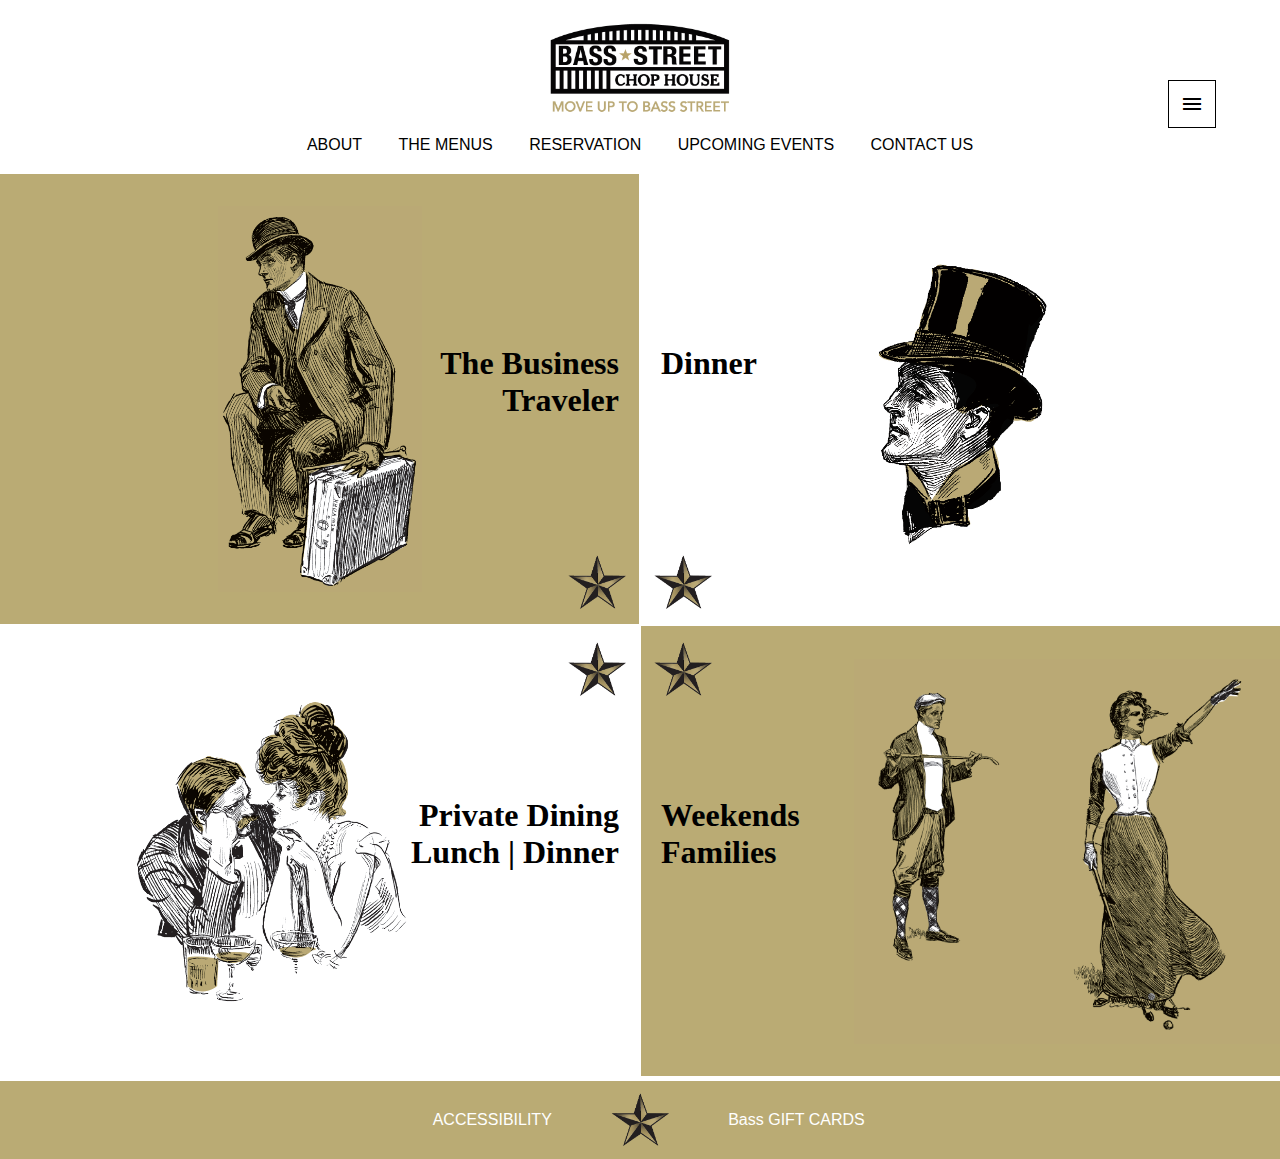
<file: index.html>
<html>
	<head>
		<title>Bass Street Chop House</title>
		<meta name="viewport" content="width=device-width" />
		<link rel="stylesheet" type="text/css" href="style.css" />
		<!--Material Design for Hamburger menu-->
		<link href="https://fonts.googleapis.com/icon?family=Material+Icons" rel="stylesheet">
	</head>
	
	<body>
		<div class="container">
			<div class="logo">
				<a href="index.html">
					<img src="./Photos/logo.PNG" alt="Logo of the restaurant"/>
				</a>
			</div>
			<!--Hamburger menu goes here-->
			<button class="ham">
				<!-- X and menu icon SVGs from material icons https://material.io/resources/icons/ -->
				<span class="menuIcon material-icons">
				  menu
				</span>
			</button>
			<ul class="menu">
				<li><a class="menuLink" href="./pages/business-traveler.html">Business Traveler</a></li>
				<li><a class="menuLink" href="./pages/dinner.html">Dinner</a></li>
				<li><a class="menuLink" href="./pages/private-dining.html">Private Dining</a></li>
				<li><a class="menuLink" href="./pages/weekends-families.html">Weekends Families</a></li>
				<li><a class="menuLink" href="#">Fresh Sheet</a></li>
			</ul>
			<!--<a href="index.html"><img src="Photos/" alt="Logo with the name of the Restaurant" /></a>-->
			<header class="website-header">
				<nav class="main-nav">
					<a href="pages/about.html">About</a>
					<a href="pages/the-menus.html">The Menus</a>
					<a href="pages/reservations.html">Reservation</a>
					<a href="pages/upcoming-events.html">Upcoming Events</a>
					<a href="pages/contact-us.html">Contact Us</a>
				</nav>
				
			</header>
			<!--The 4 squares in the body part-->
			<main>
				<div class="content-grid">
					<!--top left box-->
					<a href="pages/business-traveler.html" style="text-decoration: none;">
						<section id="accent-color" class="top-left">
							<div class="img1"></div>
							<h1>The Business Traveler</h1>
							<div class="star" id="star-position1"></div>
						</section>
					</a>
					
					<!--top right box-->
					<a href="pages/dinner.html" style="text-decoration: none;">
						<section class="top-right">
							<div class="img2"></div>
							<h1>Dinner</h1>
							<div class="star" id="star-position2"></div>
						</section>
					</a>
					<!--bottom left box-->
					<a href="pages/private-dining.html" style="text-decoration: none;">
						<section class="bottom-left">
							<div class="img3"></div>
							<h1>Private Dining<br>Lunch | Dinner</h1>
							<div class="star" id="star-position3"></div>
						</section>
					</a>
					
					<!--bottom right box-->
					<a href="pages/weekends-families.html" style="text-decoration: none;">
						<section id="accent-color" class="bottom-right" >
							<div class="img4"></div>
							<h1>Weekends Families</h1>
							<div class="star" id="star-position4"></div>
						</section>
					</a>
				</div>
			</main>
		</div>
	</body>
	<footer class="website-footer">
		<div id="footer-margin" class="footer-left"><a href="accessibility.html" style="text-decoration: none; color: white;">ACCESSIBILITY</a></div>
		<div class="footer-middle"><img src="./Photos/star.png" alt="A star"></div>
		<div id="footer-margin" class="footer-right"><a href="giftcards.html" style="text-decoration: none; color: white;">Bass GIFT CARDS</a></div>
	</footer>
	<script src="style.js"></script>
</html>
</file>
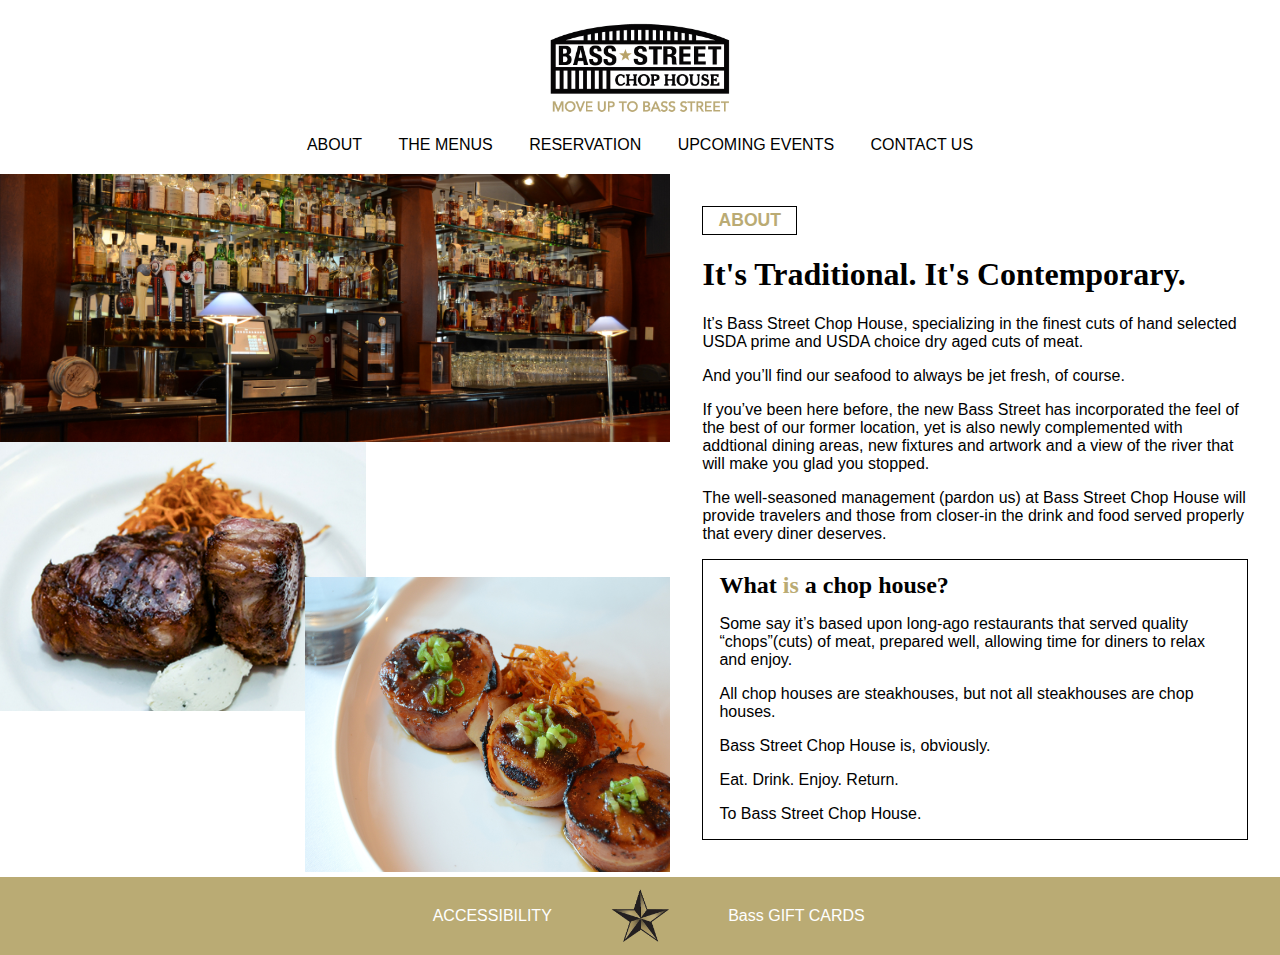
<file: pages/about.html>
<html>
	<head>
		<title>Bass Street Chop House</title>
		<meta name="viewport" content="width=device-width" />
		<link rel="stylesheet" type="text/css" href="../style.css" />
	</head>
	
	<body>
		<div class="container">
			<div class="logo">
				<a href="../index.html">
					<img src="../Photos/logo.PNG" alt="Logo of the restaurant"/>
				</a>
			</div>
	
			<!--<a href="index.html"><img src="Photos/" alt="Logo with the name of the Restaurant" /></a>-->
			<header class="website-header">
				<nav class="main-nav">
					<a href="about.html">About</a>
					<a href="the-menus.html">The Menus</a>
					<a href="reservations.html">Reservation</a>
					<a href="upcoming-events.html">Upcoming Events</a>
					<a href="contact-us.html">Contact Us</a>
				</nav>
				<!--Hamburger menu goes here-->
				
			</header>
			<main>
				<section class="✌">
					<div class="🅰"></div>
					<div class="🅱"></div>
					<div class="🆎"></div>

					<div class="👀">
						<div class="⏹"><a class="🟨">ABOUT</a></div>
						<div class="⬜">
							<h1>It's Traditional. It's Contemporary.</h1>
							<p>It’s Bass Street Chop House, specializing in the
								finest cuts of hand selected USDA prime
								and USDA choice dry aged cuts of meat.</p>
							<p>And you’ll find our seafood to always be jet fresh, of course.</p>
							<p>If you’ve been here before, the new Bass Street has incorporated
								the feel of the best of our former location, yet is also newly
								complemented with addtional dining areas, new fixtures and
								artwork and a view of the river that will make you glad you stopped.</p>
							<p>The well-seasoned management (pardon us) at Bass Street Chop
								House will provide travelers and those from closer-in the drink and
								food served properly that every diner deserves.</p>
						</div>
						<div class="🔲">
							<h2>What <a class="🟨">is</a> a chop house?</h2>
							<p>Some say it’s based upon long-ago restaurants
								that served quality “chops”(cuts) of meat,
								prepared well, allowing time for diners to
								relax and enjoy.</p>
							<p>All chop houses are steakhouses, but not all
								steakhouses are chop houses.</p>
							<p>Bass Street Chop House is, obviously.</p>
							<p>Eat. Drink. Enjoy. Return.</p>
							<p>To Bass Street Chop House.</p>
						</div>
					</div>
				</section>
			</main>
        </div>
    </body>
	<footer class="website-footer">
		<div id="footer-margin" class="footer-left"><a href="accessibility.html" style="text-decoration: none; color: white;">ACCESSIBILITY</a></div>
		<div class="footer-middle"><img src="../Photos/star.png" alt="A star"></div>
		<div id="footer-margin" class="footer-right"><a href="giftcards.html" style="text-decoration: none; color: white;">Bass GIFT CARDS</a></div>
	</footer>
	<script src="../style.js"></script>
</html>
</file>
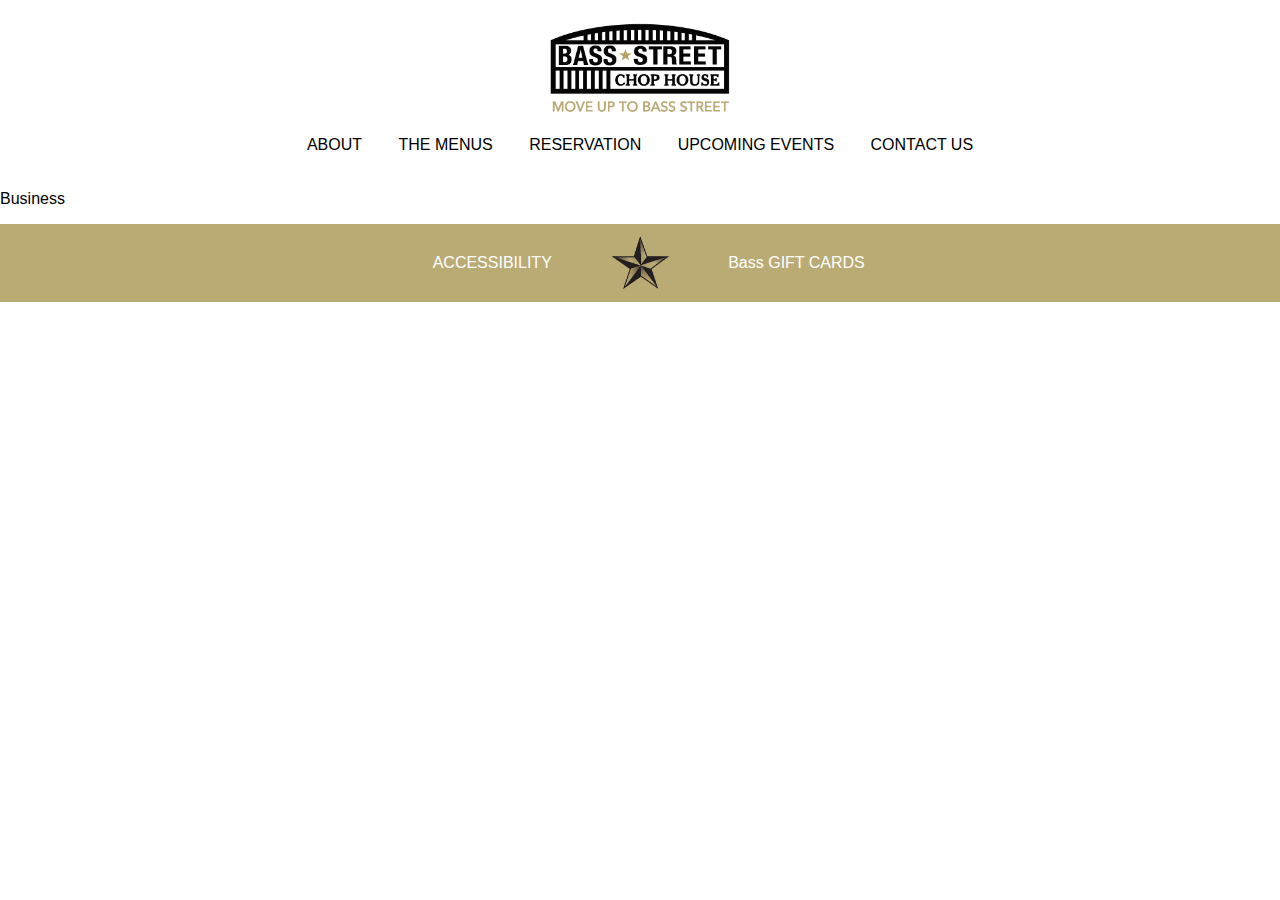
<file: pages/business-traveler.html>
<html>
	<head>
		<title>Bass Street Chop House</title>
		<meta name="viewport" content="width=device-width" />
		<link rel="stylesheet" type="text/css" href="../style.css" />
	</head>
	
	<body>
		<div class="container">
			<div class="logo">
				<a href="../index.html">
					<img src="../Photos/logo.PNG" alt="Logo of the restaurant"/>
				</a>
			</div>
	
			<!--<a href="index.html"><img src="Photos/" alt="Logo with the name of the Restaurant" /></a>-->
			<header class="website-header">
				<nav class="main-nav">
					<a href="about.html">About</a>
					<a href="the-menus.html">The Menus</a>
					<a href="reservations.html">Reservation</a>
					<a href="upcoming-events.html">Upcoming Events</a>
					<a href="contact-us.html">Contact Us</a>
				</nav>
				<!--Hamburger menu goes here-->
				
			</header>
			<p>Business</p>
        </div>
    </body>
	<footer class="website-footer">
		<div id="footer-margin" class="footer-left"><a href="accessibility.html" style="text-decoration: none; color: white;">ACCESSIBILITY</a></div>
		<div class="footer-middle"><img src="../Photos/star.png" alt="A star"></div>
		<div id="footer-margin" class="footer-right"><a href="giftcards.html" style="text-decoration: none; color: white;">Bass GIFT CARDS</a></div>
	</footer>
	<script src="../style.js"></script>
</html>
</file>
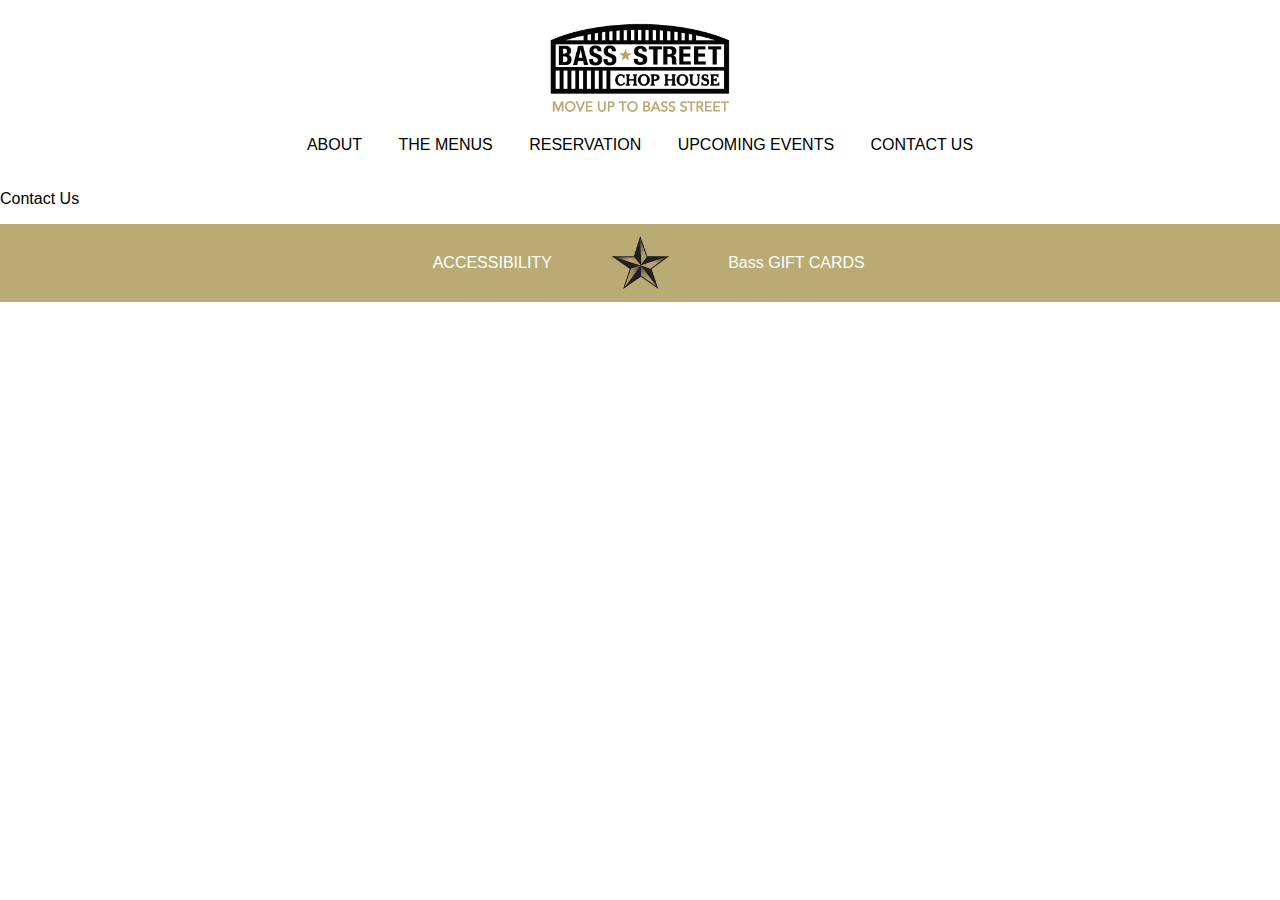
<file: pages/contact-us.html>
<html>
	<head>
		<title>Bass Street Chop House</title>
		<meta name="viewport" content="width=device-width" />
		<link rel="stylesheet" type="text/css" href="../style.css" />
	</head>
	
	<body>
		<div class="container">
			<div class="logo">
				<a href="../index.html">
					<img src="../Photos/logo.PNG" alt="Logo of the restaurant"/>
				</a>
			</div>
	
			<!--<a href="index.html"><img src="Photos/" alt="Logo with the name of the Restaurant" /></a>-->
			<header class="website-header">
				<nav class="main-nav">
					<a href="about.html">About</a>
					<a href="the-menus.html">The Menus</a>
					<a href="reservations.html">Reservation</a>
					<a href="upcoming-events.html">Upcoming Events</a>
					<a href="contact-us.html">Contact Us</a>
				</nav>
				<!--Hamburger menu goes here-->
				
			</header>
			<p>Contact Us</p>
        </div>
    </body>
	<footer class="website-footer">
		<div id="footer-margin" class="footer-left"><a href="accessibility.html" style="text-decoration: none; color: white;">ACCESSIBILITY</a></div>
		<div class="footer-middle"><img src="../Photos/star.png" alt="A star"></div>
		<div id="footer-margin" class="footer-right"><a href="giftcards.html" style="text-decoration: none; color: white;">Bass GIFT CARDS</a></div>
	</footer>
	<script src="../style.js"></script>
</html>
</file>
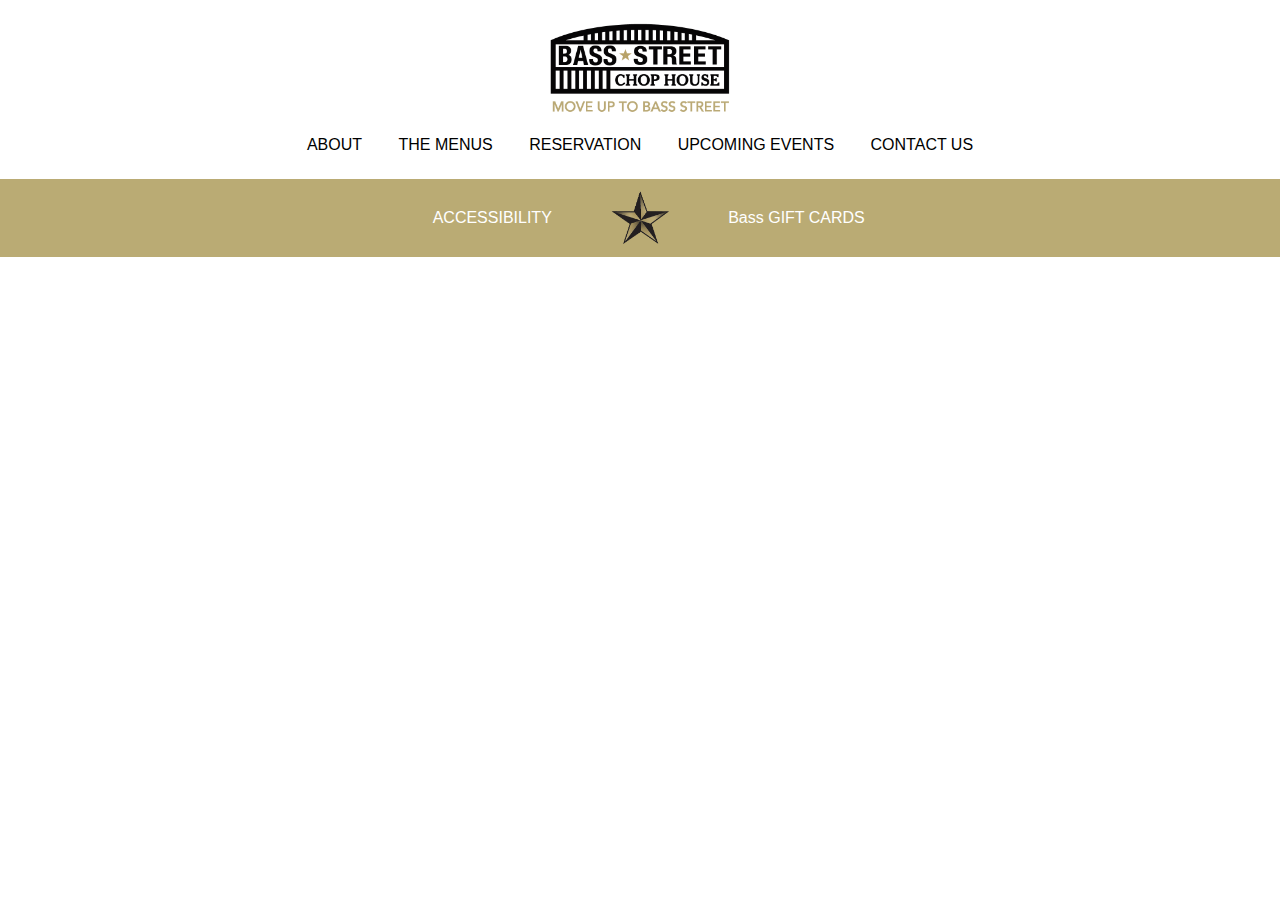
<file: pages/dinner.html>
<html>
	<head>
		<title>Bass Street Chop House</title>
		<meta name="viewport" content="width=device-width" />
		<link rel="stylesheet" type="text/css" href="../style.css" />
	</head>
	
	<body>
		<div class="container">
			<div class="logo">
				<a href="../index.html">
					<img src="../Photos/logo.PNG" alt="Logo of the restaurant"/>
				</a>
			</div>
	
			<!--<a href="index.html"><img src="Photos/" alt="Logo with the name of the Restaurant" /></a>-->
			<header class="website-header">
				<nav class="main-nav">
					<a href="about.html">About</a>
					<a href="the-menus.html">The Menus</a>
					<a href="reservations.html">Reservation</a>
					<a href="upcoming-events.html">Upcoming Events</a>
					<a href="contact-us.html">Contact Us</a>
				</nav>
				<!--Hamburger menu goes here-->
				
			</header>
        </div>
    </body>
	<footer class="website-footer">
		<div id="footer-margin" class="footer-left"><a href="accessibility.html" style="text-decoration: none; color: white;">ACCESSIBILITY</a></div>
		<div class="footer-middle"><img src="../Photos/star.png" alt="A star"></div>
		<div id="footer-margin" class="footer-right"><a href="giftcards.html" style="text-decoration: none; color: white;">Bass GIFT CARDS</a></div>
	</footer>
	<script src="../style.js"></script>
</html>
</file>
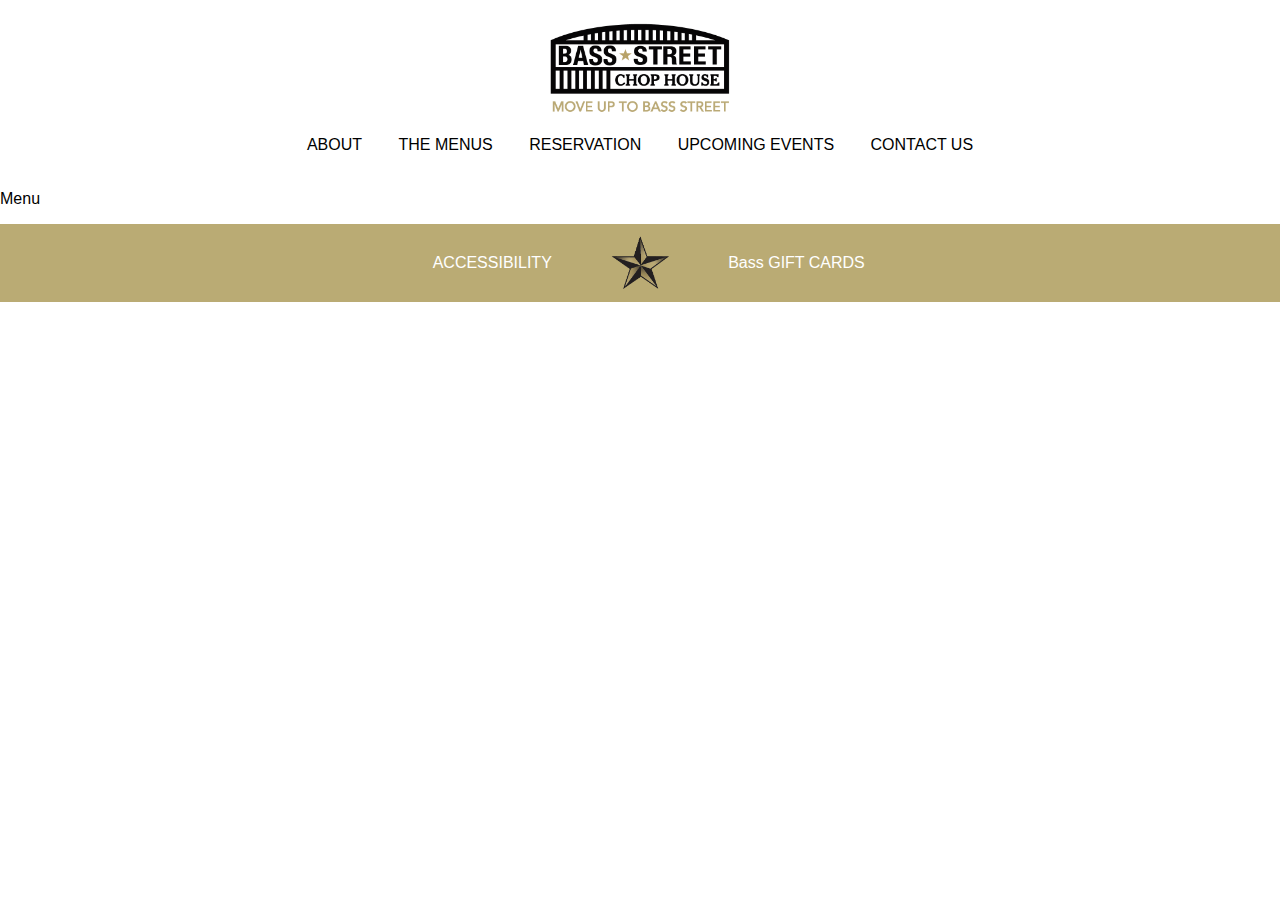
<file: pages/the-menus.html>
<html>
	<head>
		<title>Bass Street Chop House</title>
		<meta name="viewport" content="width=device-width" />
		<link rel="stylesheet" type="text/css" href="../style.css" />
	</head>
	
	<body>
		<div class="container">
			<div class="logo">
				<a href="../index.html">
					<img src="../Photos/logo.PNG" alt="Logo of the restaurant"/>
				</a>
			</div>
	
			<!--<a href="index.html"><img src="Photos/" alt="Logo with the name of the Restaurant" /></a>-->
			<header class="website-header">
				<nav class="main-nav">
					<a href="about.html">About</a>
					<a href="the-menus.html">The Menus</a>
					<a href="reservations.html">Reservation</a>
					<a href="upcoming-events.html">Upcoming Events</a>
					<a href="contact-us.html">Contact Us</a>
				</nav>
				<!--Hamburger menu goes here-->
				
			</header>
			<p>Menu</p>
        </div>
    </body>
	<footer class="website-footer">
		<div id="footer-margin" class="footer-left"><a href="accessibility.html" style="text-decoration: none; color: white;">ACCESSIBILITY</a></div>
		<div class="footer-middle"><img src="../Photos/star.png" alt="A star"></div>
		<div id="footer-margin" class="footer-right"><a href="giftcards.html" style="text-decoration: none; color: white;">Bass GIFT CARDS</a></div>
	</footer>
	<script src="../style.js"></script>
</html>
</file>
<file: style.css>
html, body {
	margin: 0px;
	padding: 0px;
}
.container {
	position: relative;
	width:100%;
	margin: 0 auto;
	font-family: 'Segoe UI', Tahoma, Geneva, Verdana, sans-serif;
}

.website-header {
	display: grid;
	text-align: center;
}
.logo {
	text-align: center;
	padding-top: 20px;
}
.logo img {
	height: 6em;
}
.website-footer {
	position: static;
  	bottom: 0;
  	width: 100%;
	font-family:'Segoe UI', Tahoma, Geneva, Verdana, sans-serif;
	background-color: rgb(186, 171, 116);
	display: grid;
	text-align: center;
	grid-template-columns: 1fr 0.2fr 1fr;
	margin-top: 5px;
}
.website-footer img {
	height: 4em;
	padding-top: 6px;
	padding-bottom: 6px;
}

#footer-margin {
	margin: 30px;
}
.footer-left {
	text-align: right;
}
.footer-right {
	text-align: left;
}
.footer-middle {
	text-align: center;
}
.main-nav a {
  	text-align: center;
  	padding: 14px 16px;
  	text-decoration: none;
	text-transform: uppercase;
	color: black;
	transition: 0.4s;
}
.main-nav a:hover {
	background-color: gainsboro;
}
.main-nav {
	margin: 20px;
}

.ham {
	position: absolute;
	/* keep the hamburger button above everything */
	z-index: 100;
	top: 5rem;
	right: 4rem;
	width: 3rem;
	height: 3rem;
	border: black solid 1px;
	background: white;
	cursor: pointer;
}
  
.menu {
	position:fixed;
	top: 14em;
	right: 2.5em;
	width: 100px;
	border: 1px solid black;
	background: white;
	transform: translateX(200%);
	transition: transform 0.2s;
	list-style: none;
	font-size: 10px;
	padding: 10px;
}
  
.showMenu {
	transform: translateX(0);
}
  
.menuLink {
	display: inline;
	text-transform: uppercase;
	font-size: 16px;
	color: black;
	text-decoration: none;
}

.menu {
	text-align: center;
}

.menu li {
	padding-bottom: 2em;
}
  
.menuLink:hover {
	text-decoration: underline;
}

main {
	display: flex;
	justify-content: center;
	align-items: center;
}

.content-grid {
	display: grid;
	grid-template-columns: 1fr 1fr;
	grid-gap: 2px;
}

h1 {
	color: black;
	font-family: Palatino, 'Palatino Linotype', serif;
	font-size: 2em;
}

h2 {
	font-family: Palatino, 'Palatino Linotype', serif;
}


/* Set the star in each quad */
.star {
	background: url(Photos/star.png);
	background-repeat: no-repeat;
	background-size: 4em;
}

/* Section 1 top left box */
.top-left{
	background-color: rgb(186, 171, 116);
	text-align: right;
	display: grid;
	grid-template-columns: 1fr 1fr 1fr;
	grid-template-rows: 1fr 1fr 1fr;
	height: 100%;
}
.img1 {
	background: url(Photos/man-with-luggage.PNG);
	background-repeat: no-repeat;
	background-size: contain;
	background-position: center;
	grid-column: 2;
	grid-row: 1/4;
	object-fit: cover;
	width: 100%;
	margin-bottom: 2em;
	margin-top: 2em;
}

#star-position1 {
	grid-row: 3;
	grid-column: 3;
	background-position: bottom right;
	margin: 10px;
}
.top-left h1 {
	grid-row: 2;
	grid-column: 3;
	padding-right: 20px;
}

/* Section 2 Top Right Box */
.top-right{
	text-align: left;
	display: grid;
	grid-template-columns: 1fr 1fr 1fr;
	grid-template-rows: 1fr 1fr 1fr;
	height: 100%;
}
.img2 {
	background: url(Photos/man-with-tophat.PNG);
	background-repeat: no-repeat;
	background-size: contain;
	background-position: center;
	grid-column: 2;
	grid-row: 1/4;
	object-fit: cover;
	width: 100%;
	margin-bottom: 2em;
	margin-top: 2em;
}
#star-position2 {
	grid-row: 3;
	grid-column: 0;
	background-position: bottom left;
	margin: 10px;
}
.top-right h1 {
	grid-row: 2;
	grid-column: 0;
	padding-left: 20px;
}

/* Section 3 Bottom Right Box*/
.bottom-left{
	text-align: left;
	display: grid;
	grid-template-columns: 1fr 1fr 1fr;
	grid-template-rows: 1fr 1fr 1fr;
	height: 100%;
}
.img3 {
	background: url(Photos/man-woman-chat.PNG);
	background-repeat: no-repeat;
	background-size: contain;
	background-position: center;
	object-fit: contain;
	grid-column: 2/4;
	grid-row: 1/4;
	width: 100%;
	margin-bottom: 2em;
	margin-top: 2em;
}
#star-position3 {
	grid-row: 0;
	grid-column: 4;
	background-position: top right;
	margin: 10px;
}
.bottom-left h1 {
	text-align: right;
	grid-row: 2;
	grid-column: 4;
	padding-right: 20px;
}

/* Section 4 Bottom Left Box */
.bottom-right{
	background-color: rgb(186, 171, 116);
	text-align: left;
	display: grid;
	grid-template-columns: 1fr 1fr 1fr;
	grid-template-rows: 1fr 1fr 1fr;
	height: 100%;
}
.img4 {
	background: url(Photos/man-woman-golf.PNG);
	background-repeat: no-repeat;
	background-size: contain;
	background-position: center;
	object-fit: cover;
	grid-column: 2/4;
	grid-row: 1/4;
	width: 100%;
	margin-bottom: 2em;
	margin-top: 2em;
}
#star-position4 {
	grid-row: 0;
	grid-column: 0;
	background-position: top left;
	margin: 10px;
}
.bottom-right h1 {
	grid-row: 2;
	grid-column: 1;
	padding-left: 20px;
}

.content-grid a {
	height: 50vh;
}

.✌ {
	display: grid;
	grid-template-columns: 1fr 0.2fr 1fr 2fr;
	grid-template-rows: 1fr 0.5fr 0.5fr 0.6fr;
}

.🅰 {
	background: url(./Photos/Bass_St_15.JPG); 
	background-size: cover;
	background-position: center;
	grid-column: 1/4;
	grid-row: 1;
}

.🅱 {
	background: url(./Photos/American\ Lamb\ am\ Lamb\ Porterhouse\ -\ Two\ 7\ oz.\ lamb\ chops\ w\ herb\ goat\ cheese.png); 
	background-size: cover;
	background-position: center;
	height: auto;
	grid-column: 1/3;
	grid-row: 2/4;
}

.🆎 {
	background: url(./Photos/Bass_St_06.JPG); 
	background-size: cover;
	background-position: center;
	grid-column: 2/4;
	height: auto;
	grid-row: 3/5;
}

.👀 {
	grid-column: 4/5;
	grid-row: 1/5;
	margin: 2em;
}

.🟨 {
	color:rgb(186, 171, 116);
}

.🔲 {
	border: 1px solid;
	padding: 0 1em 0 1em;
}
.🔲 h2 {
	margin: 0;
	margin-top: 0.5em;
}

.⏹ {
	display:inline-block;
	border: 1px solid;
	font-weight:700;
	font-size: 1.1rem;
	padding: 3px 15px 3px 15px;
}

@media (max-width: 769px) {
	main {
		display: block;
	}
	.content-grid {
		display: block;
	}

	.content-grid a section {
		height: 20vw;
	}

	.top-left, .top-right, .bottom-left, .bottom-right{
		background-color: rgb(186, 171, 116);
		display: grid;
		grid-template-columns: 1fr 3fr 1fr;
		grid-template-rows: none;
	}

	.top-right, .bottom-right {
		background-color: white;
	}
	.top-left h1, .top-right h1, .bottom-left h1, .bottom-right h1{
		grid-column: 2;
		padding: 0;
	}

	.img1, .img2, .img3, .img4 {
		background-image: none;
	}

	.star {
		display: flex;
		justify-content: center;
		align-items: center;
		background-size: contain;
	}

	#star-position1, #star-position2, #star-position3, #star-position4 {
		
		grid-row: 2;
		grid-column: 1;
		padding: 0;
		background-position: center;
		height: 10vw;
		width: auto;
	}

	#star-position2, #star-position4{
		grid-row: 2;
		grid-column: 3;
	}

	a section > h1 {
		text-align: center;
		margin: auto;
		font-size: 6vw;
		line-height: 1em;
	}

	.website-footer {
		grid-template-columns: none;
		grid-template-rows: 0.5fr 1fr 0.5fr;
	}

	#footer-margin {
		display: flex;
		justify-content: center;
		align-items: center;
		margin: 0;
	}

}
</file>
